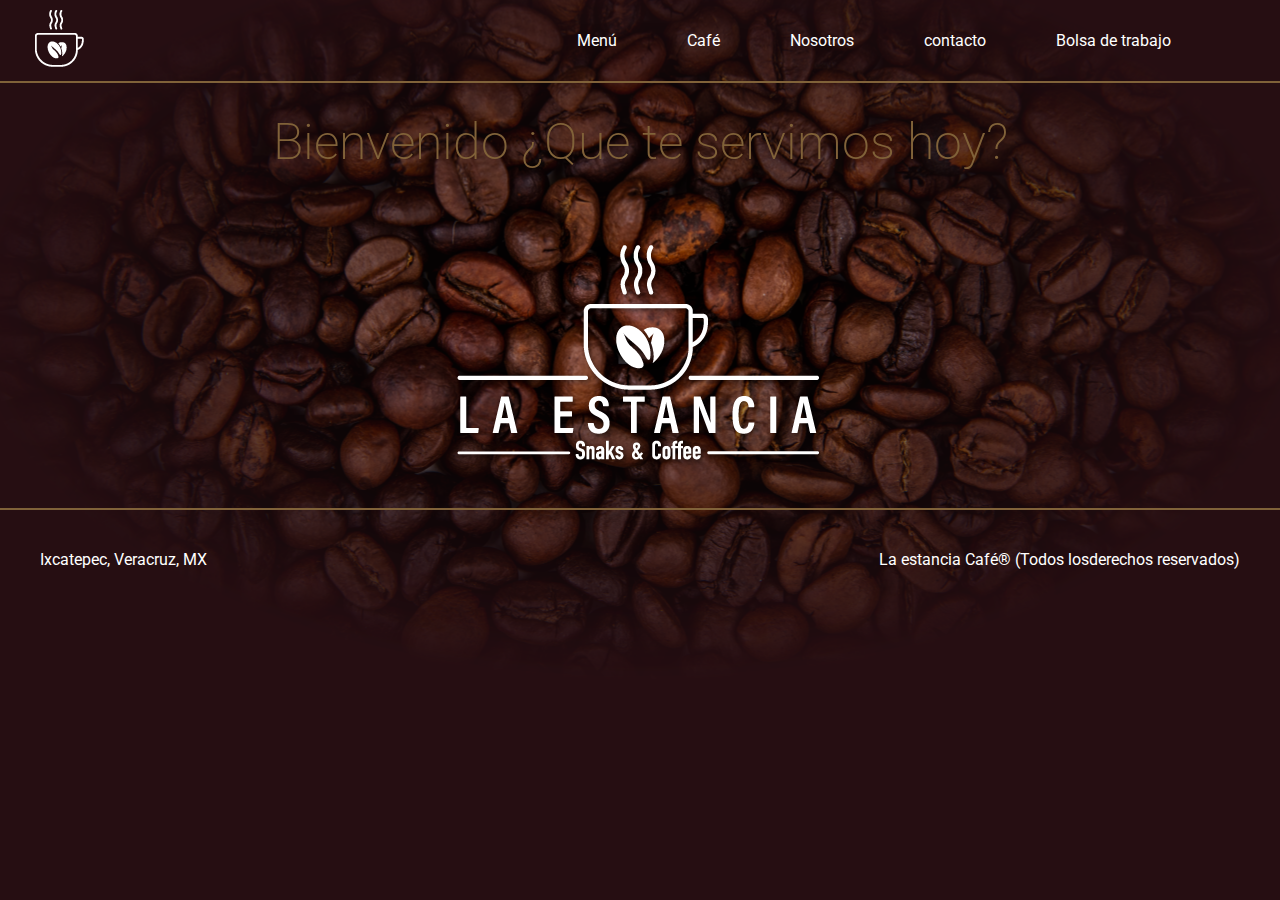
<file: index.html>
<!DOCTYPE html>
<html lang="en">
<head>
    <meta charset="UTF-8">
    <meta name="viewport" content="width=device-width, initial-scale=1.0">
    <!--CSS-->
    <link rel="stylesheet" href="style.css">
    <title>La Estancia Café</title>
    <!--tipografia-->
    <link rel="preconnect" href="https://fonts.googleapis.com">
<link rel="preconnect" href="https://fonts.gstatic.com" crossorigin>
<link href="https://fonts.googleapis.com/css2?family=Roboto:ital,wght@0,100;0,300;0,400;0,500;0,700;0,900;1,100;1,300;1,400;1,500;1,700;1,900&display=swap" rel="stylesheet">
</head>
<body>
    <header>
        <nav class="barra-nav">
            <!--estas son listas desordenadas-->
            <ul>
                <li class="taza"><a href="index.html"><img src="imago.png" alt="imagotipo-de -la-estancia "></a></li>
                <li><a href="menu.html">Menú</a></li>
                <li><a href="cafe.html">Café</a></li>
                <li><a href="nosotros.html">Nosotros</a></li>
                <li><a href="contacto.html">contacto</a></li>
                <li><a href="bolsa-de-trabajo.html">Bolsa de trabajo</a></li>
            </ul>
            <div class="linea"></div>
        </nav>
    </header>
<div class="contenido">
    
        <header class="bienvenido">
          Bienvenido ¿Que te servimos hoy?
        </header>
        <main class="logo">
            <img src="logo.png" alt="logotipo de la estancia">
        </main>
        <div class="linea2"></div>
    <footer class="footer">
       <div class="ixcatepec">
        Ixcatepec, Veracruz, MX
        </div>
        <div class="estancia">
            La estancia Café® (Todos losderechos reservados)
        </div>
     
    </footer>
</div>
</body>
</html>
</file>
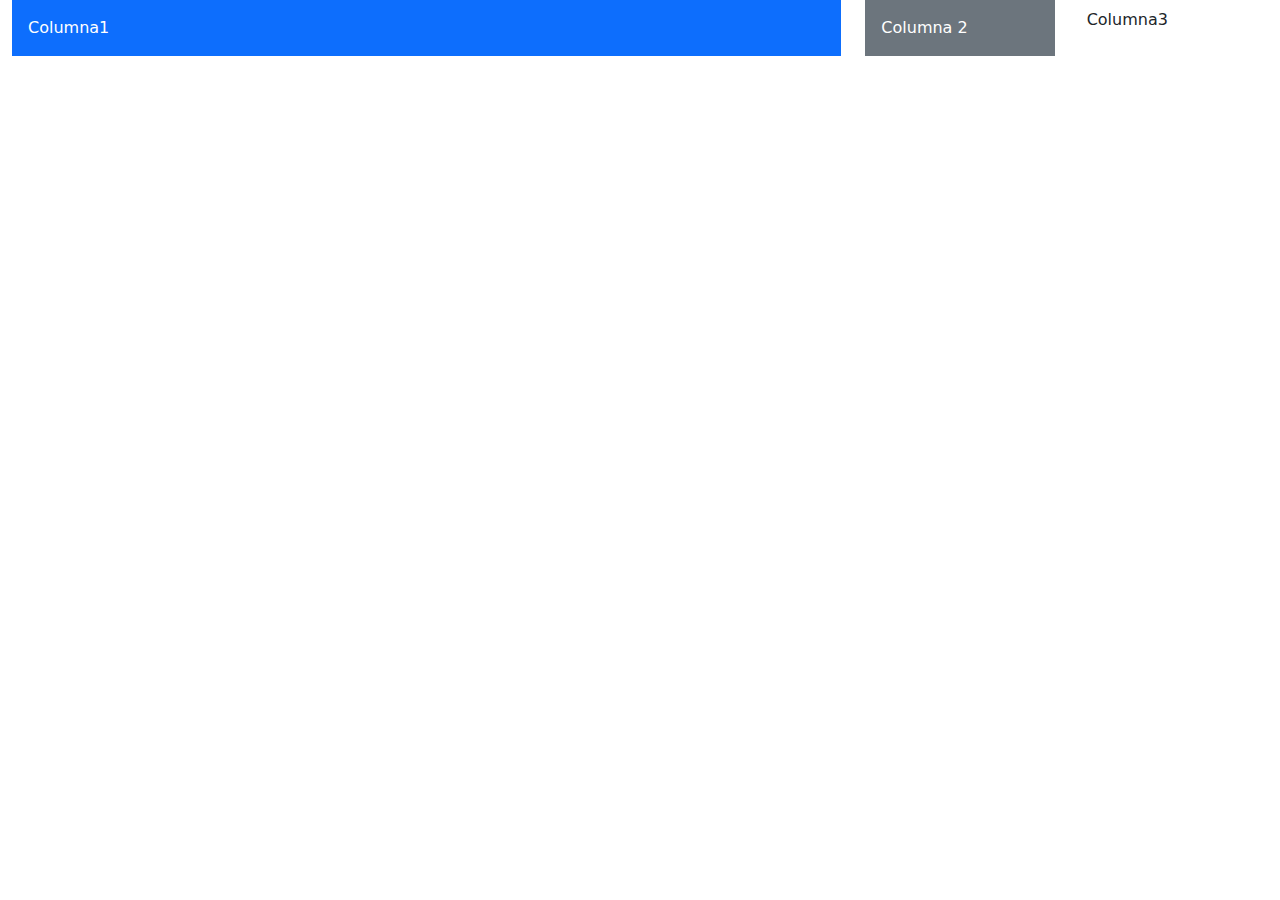
<file: pruebas/index.html>
<!doctype html>
<html lang="en">
  <head>
    <meta charset="utf-8">
    <meta name="viewport" content="width=device-width, initial-scale=1">
    <title>Bootstrap demo</title>
    <link href="https://cdn.jsdelivr.net/npm/bootstrap@5.3.3/dist/css/bootstrap.min.css" rel="stylesheet" integrity="sha384-QWTKZyjpPEjISv5WaRU9OFeRpok6YctnYmDr5pNlyT2bRjXh0JMhjY6hW+ALEwIH" crossorigin="anonymous">
  </head>
  <body>
    <section class="container-fluid">
        <div class="row">
        <div class="col-8"> <!--Nos permite jugar con 12 columnas invisibles-->
            <div class="p-3 bg-primary text-white"> Columna1 </div> 
        </div>
        <div class="col-2"> <!--Coomo reaccionan estas columnas según el dispositivo-->
            <div class="p-3 bg-secondary text-white"> Columna 2 

            </div>
    
            </div>
         <div class="col-2"> 
                <div class="p-2 text-red"> Columna3 </div> 
        <div>
    </div>
</section>

    <script src="https://cdn.jsdelivr.net/npm/bootstrap@5.3.3/dist/js/bootstrap.bundle.min.js" integrity="sha384-YvpcrYf0tY3lHB60NNkmXc5s9fDVZLESaAA55NDzOxhy9GkcIdslK1eN7N6jIeHz" crossorigin="anonymous"></script>
  </body>
</html>
</file>
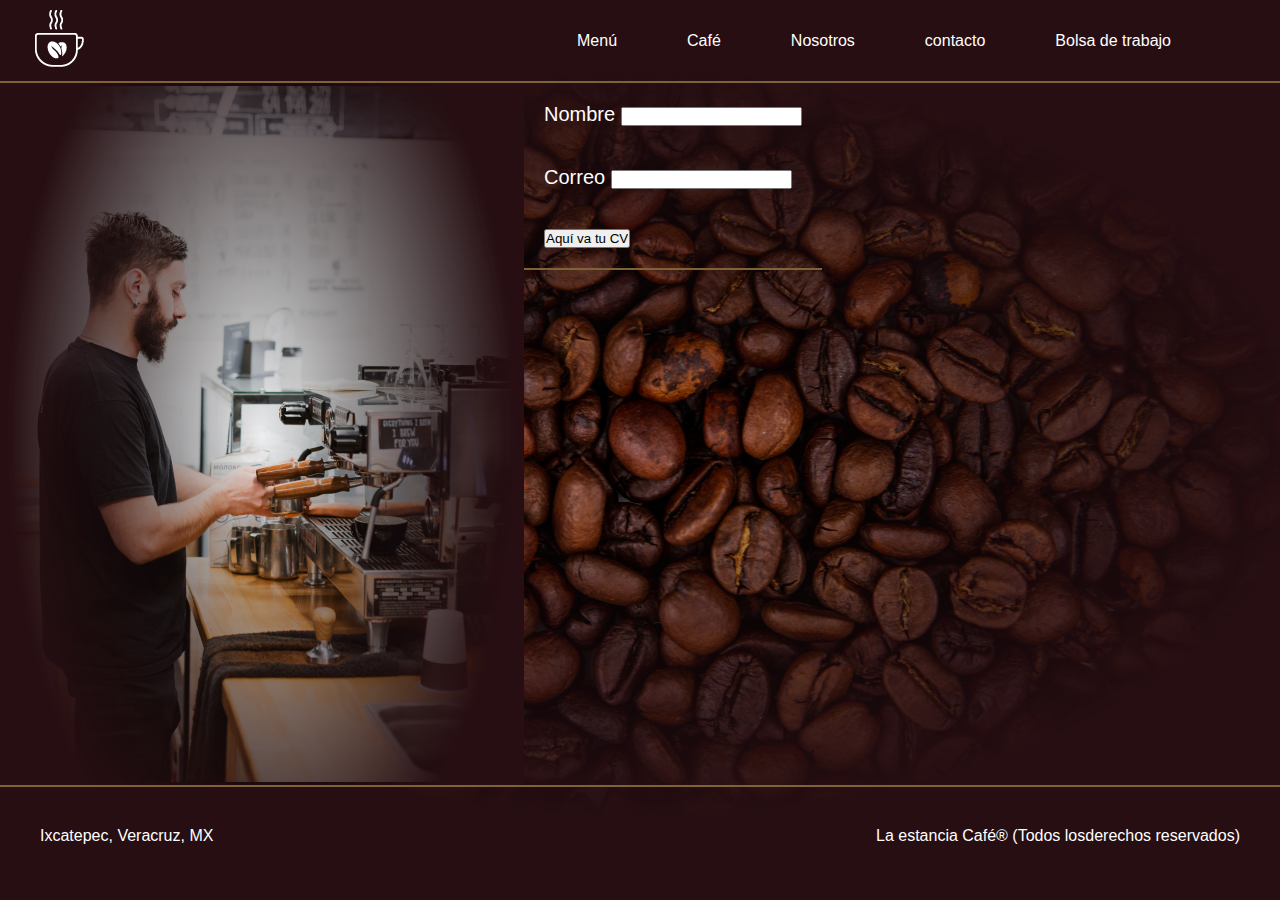
<file: bolsa-de-trabajo.html>
<!DOCTYPE html>
<html lang="en">
<head>
    <meta charset="UTF-8">
    <meta name="viewport" content="width=device-width, initial-scale=1.0">
    <title>trabaja con nosotros</title>
    <link rel="stylesheet" href="style.css">
</head>
<body class="bolsa-de-trabajo">
    <header>
        <nav class="barra-nav">
            <!--estas son listas desordenadas-->
            <ul>
                <li class="taza"><a href="index.html"><img src="imago.png" alt="imagotipo-de -la-estancia "></a></li>
                <li><a href="menu.html">Menú</a></li>
                <li><a href="cafe.html">Café</a></li>
                <li><a href="nosotros.html">Nosotros</a></li>
                <li><a href="contacto.html">contacto</a></li>
                <li><a href="bolsa-de-trabajo.html">Bolsa de trabajo</a></li>
            </ul>
            <div class="linea"></div>
        </nav>
    </header>
    <main class="bolsa">
        <img src="CV.png" alt="">
        <div class="formulario">
            <form action="">
                <li><label for="">Nombre</label>
                <input type=""></li>
                <li><label for="">Correo</label>
                <input type="text"></li>
                <div class="boton2">
                    <input type="submit" value="Aquí va tu CV">
                 </div>
            <div class="linea2"></div>
        </div>
    </main>
<div class="linea2"></div>
           <footer class="footer">
              <div class="ixcatepec">
               Ixcatepec, Veracruz, MX
               </div>
               <div class="estancia">
                   La estancia Café® (Todos losderechos reservados)
               </div>
            
           </footer> 
</body>
</html>
</file>
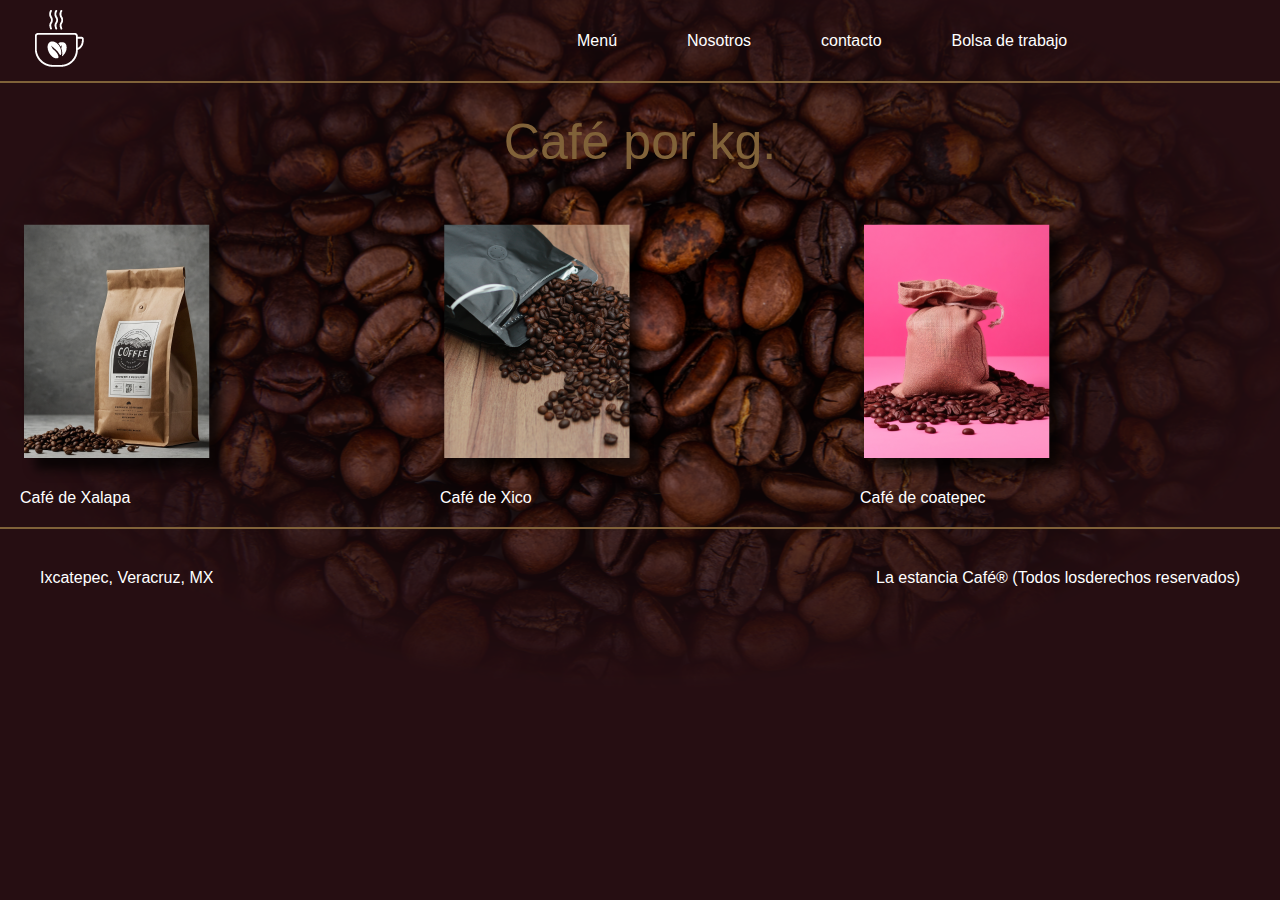
<file: Cafe.html>
<!DOCTYPE html>
<html lang="en">
<head>
    <meta charset="UTF-8">
    <meta name="viewport" content="width=device-width, initial-scale=1.0">
    <title>Document</title>
    <link rel="stylesheet" href="style.css">
</head>
<body>   
    <header>
        <nav class="barra-nav">
            <!--estas son listas desordenadas-->
            <ul>
                <li class="taza"><a href="index.html"><img src="imago.png" alt="imagotipo-de -la-estancia "></a></li>
                <li><a href="menu.html">Menú</a></li>
                <li><a href="nosotros.html">Nosotros</a></li>
                <li><a href="contacto.html">contacto</a></li>
                <li><a href="bolsa-de-trabajo.html">Bolsa de trabajo</a></li>
            </ul>
            <div class="linea"></div>
        </nav>
    </header>
    <header class="bienvenido">
        Café por kg.
      </header>
    <div class="cafe">
        <ul>
            <li>
                <img src="xalapa.png" alt="cafe-de-xalapa">
                <p>Café de Xalapa</p></li>
             <li> 
                <img src="xico.png" alt="cafe-de-xico">
                <p>Café de Xico</p></li>
             <li>
                <img src="coatepec.png" alt="cafe-de-coatepec">
                <p>Café de coatepec</p></li>
    </ul>
    </div>
    <div class="linea2"></div>
    <footer class="footer">
        <div class="ixcatepec">
         Ixcatepec, Veracruz, MX
         </div>
         <div class="estancia">
             La estancia Café® (Todos losderechos reservados)
         </div>
      
     </footer>
</body>
</html>
</file>
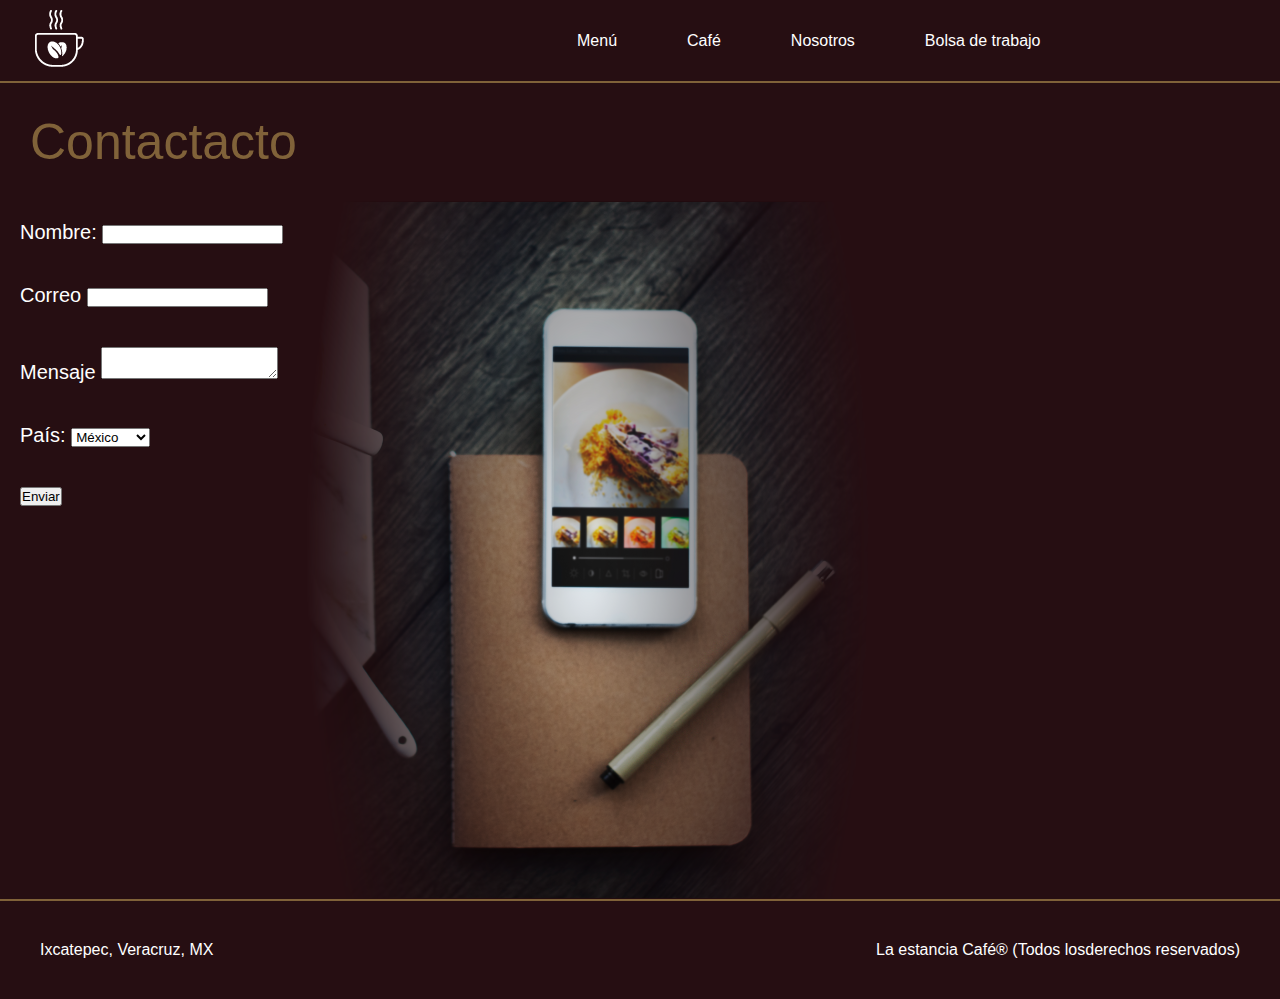
<file: contacto.html>
<!DOCTYPE html>
<html lang="en">
<head>
    <meta charset="UTF-8">
    <meta name="viewport" content="width=, initial-scale=1.0">
    <title>Document</title>
    <link rel="stylesheet" href="style.css">
</head>
<body class="contacto">
    <header>
        <nav class="barra-nav">
            <!--estas son listas desordenadas-->
            <ul>
                <li class="taza"><a href="index.html"><img src="imago.png" alt="imagotipo-de -la-estancia "></a></li>
                <li><a href="menu.html">Menú</a></li>
                <li><a href="cafe.html">Café</a></li>
                <li><a href="nosotros.html">Nosotros</a></li>
                <li><a href="bolsa-de-trabajo.html">Bolsa de trabajo</a></li>
            </ul>
            <div class="linea"></div>
        </nav>
        <header class="bienveni2">
            Contactacto
        </header>
    <!--formulario-->
<main class="contenedor">
    <div>
    <form action="/submit" method="post" class="formulario"><!--etiquetra contenedora-->
        <li><label for="">Nombre:</label>
            <input type="text" name="Nombre" id="Nombre">
            </li>
            <li><label for="Correo">Correo</label>
            <input type="Correo" name="Correo" id="Correo">
            </li>
            <li><label for="mensaje">Mensaje</label>
            <textarea name="mensaje" id="mensaje"></textarea>
            </li>
            <li><label for="pais">País:</label>
            <select name="" id="">
            <option value="">México</option>
            <option value="">Brasil</option>
            <option value="">Colombia</option>
            </select>
        </li>
            <div class="boton">
                <input type="submit" value="Enviar">
            </div>
    </form>
    <img src="contacto.png" alt="" class="cel">
    </div>
</main>
    <div class="linea2"></div>
    <footer class="footer">
       <div class="ixcatepec">
        Ixcatepec, Veracruz, MX
        </div>
        <div class="estancia">
            La estancia Café® (Todos losderechos reservados)
        </div>
     
    </footer>
</body>
</html>
</file>
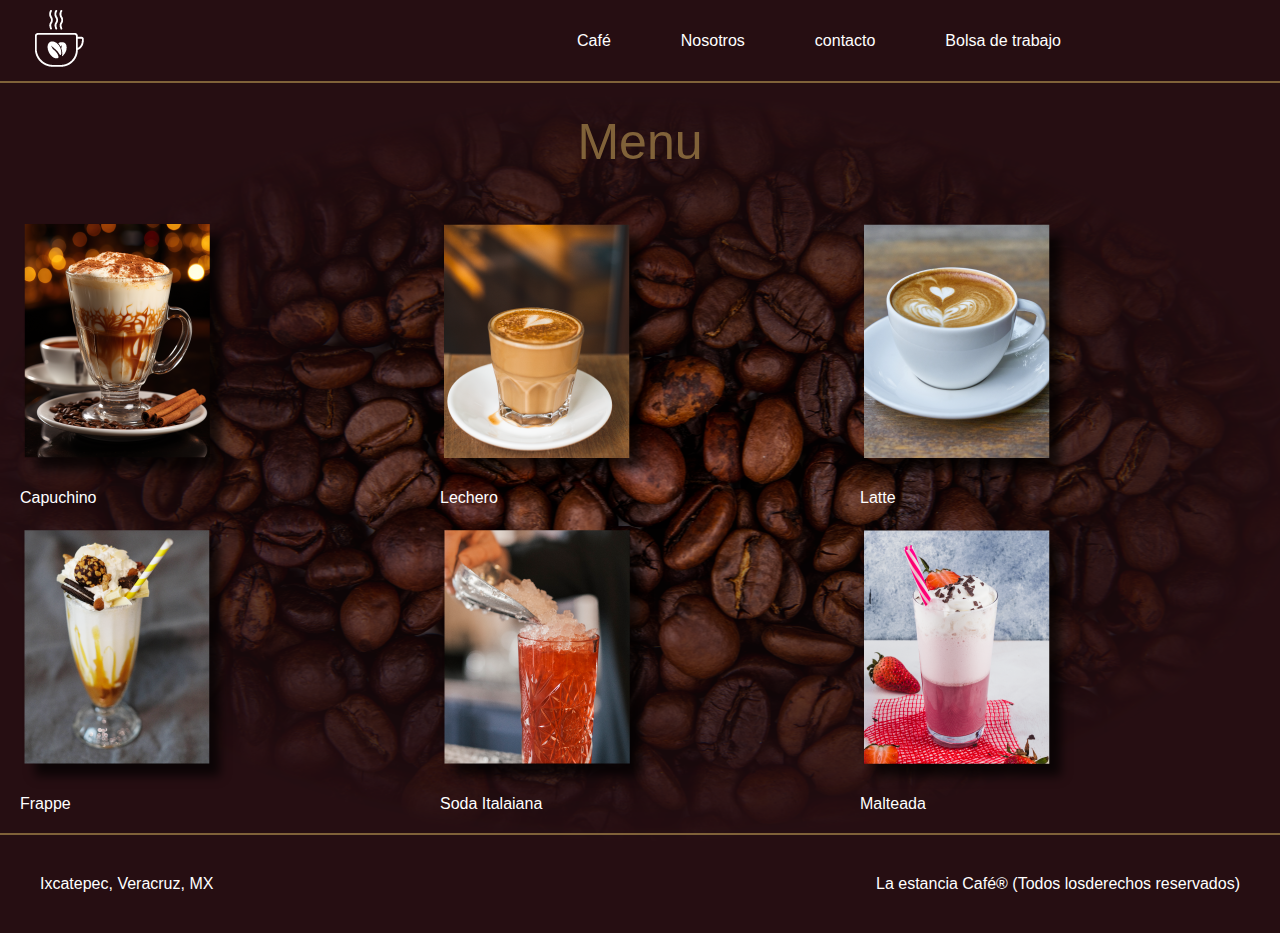
<file: menu.html>
<!DOCTYPE html>
<html lang="en">
<head>
    <meta charset="UTF-8">
    <meta name="viewport" content="width=, initial-scale=1.0">
    <title>Menu La Estancia</title>
    <link rel="stylesheet" href="style.css">
</head>
<body>
    <header>
        <nav class="barra-nav">
            <!--estas son listas desordenadas-->
            <ul>
                <li class="taza"><a href="index.html"><img src="imago.png" alt="imagotipo-de -la-estancia "></a></li>
                <li><a href="cafe.html">Café</a></li>
                <li><a href="nosotros.html">Nosotros</a></li>
                <li><a href="contacto.html">contacto</a></li>
                <li><a href="bolsa-de-trabajo.html">Bolsa de trabajo</a></li>
            </ul>
            <div class="linea"></div>
        </nav>
    </header>
    <header class="bienvenido">
       Menu
    </header>
    <main class="menu">
        <ul>
            <li><img src="bebida1.png" alt="Capuchino">
            <p>Capuchino</p></li>
            <li><img src="bebida2.png" alt="Lechero">
            <p>Lechero</p></li>
            <li><img src="bebida3.png" alt="Latte">
            <p>Latte</p></li>
            <li><img src="bebida4.png" alt="frape">
            <p>Frappe</p></li>
            <li><img src="bebida5.png" alt="soda-italiana">
            <p>Soda Italaiana</p></li>
            <li><img src="bebida6.png" alt="malteada">
            <p>Malteada</p></li>
        </ul>
    </main>
    <div class="linea2"></div>
    <footer class="footer">
        <div class="ixcatepec">
         Ixcatepec, Veracruz, MX
         </div>
         <div class="estancia">
             La estancia Café® (Todos losderechos reservados)
         </div>
      
     </footer>

</body>
</html>
</file>
<file: style.css>
/* reset de css| quita todos los estolos que vienen por defaul en los navegadores*/
*{
    margin: 0;
    padding: 0;
    box-sizing: border-box;
}



/*  Selector + Propiedad + Valor

Selector{
Propiedad: valor
}

*/

p{
    /* Nombre del color, Hexadecimal,rgb y rgba*/
    /* color: blue;*/
     color: #ffffff;
     /* color: rgb(0,0,0255);*/
    /* Color: rgba(255, 0, 183, 0.681);*/
    /*font-size: 30;*/
    /*Unidades de medida|px em rem % */
    /*margin: 20px;*/
    font-family: "Roboto", sans-serif;
}

body{
    background-image: url(fondo.png);
    background-position: center;
    background-repeat: no-repeat;
    background-color: #260E12;
}


.barra-nav ul {
    display: flex;
    list-style: none;
    padding: 0;
    margin: 0;
}

.barra-nav li{
    margin: 0 15px;
    align-content: center;
    font-family: "Roboto", sans-serif;
}
.barra-nav a:hover{
    color: rgb(252, 237, 28);
}
.barra-nav a{
    color: #ffffff;
    text-decoration: none;
    padding: 10px 20px;
    display: block;
}
.taza{
    width: 40%;
}
.linea{
    background-color: #806239;
    width: 1fr;
    height: 2px;

}
.linea2{
    background-color: #806239;
    width: 1fr;
    height: 2px;
}
.bienvenido{
    display: flex;
    justify-content: center;
    font-size: 50px;
    font-family: "Roboto", sans-serif, light;
    font-weight: 200;
    color: #806239;
    padding: 30px;
}

.logo{
    display: flex;
    padding: 40px;
    justify-content: center;

}

.footer {
    justify-content: space-between;
    display: flex;
    padding: 40px;
}
.ixcatepec{

    justify-content: flex-start;
    align-items: center;
    font-family: "Roboto", sans-serif;
    color: #ffffff;
}
.estancia{
    justify-content: flex-end;
    font-family: "Roboto", sans-serif;
    color: #ffffff;
    align-items: center;
}
/* menu*/
.menu ul{
    display: grid;
    grid-template-columns: 1fr 1fr 1fr;
    grid-row: 300px 300px 300px;
    gap: 20px;
    list-style: none;
    padding: 20px;
}
/* cafe por KG*/
.cafe ul{
    display: grid;
    grid-template-columns: 1fr 1fr 1fr;
    grid-row: 300px 300px 300px;
    gap: 20px;
    list-style: none;
    padding: 20px;
}
/* Nosotros*/
.nosotros{
    background-image: url(arriva.png);
    background-position: center center;
    background-repeat: no-repeat;
    background-color: #260E12;
    margin: 0;
    padding: 0;
}
.caja{
    width: 1fr;
    height: 343px;
}
.leyenda{
    font-family: "Roboto", sans-serif, light;
    font-size: 25px;
}
/* contacto*/
.bienveni2{
    display: flex;
    justify-content: flex-start;
    font-size: 50px;
    font-family: "Roboto", sans-serif, light;
    font-weight: 200;
    color: #806239;
    padding: 30px;

}
.contacto{
    background-image: none;
}
/* contacto */
.contenedor div{
    display: flex;
    width: 1fr;
    height: 1fr;
    font-family: "Roboto", sans-serif;
    list-style: none;
    font-size: 20px;
}
.formulario li{
    padding: 20px;
    font-family: inherit;
    font-size: 20px;
    color: #ffffff;
}
.boton{
    justify-items: center;
    padding: 20px;
}
/* Trabaja */
.bolsa{
    display: flex;
}
.bolsatrabajo{
    background-image: none;
}
.bolsa div{
    display: flex;
    width: 1fr;
    height: 1fr;
    font-family: "Roboto", sans-serif;
    list-style: none;
    font-size: 20px;
}
.boton2{
    justify-items: center;
    padding: 20px;
}
</file>
